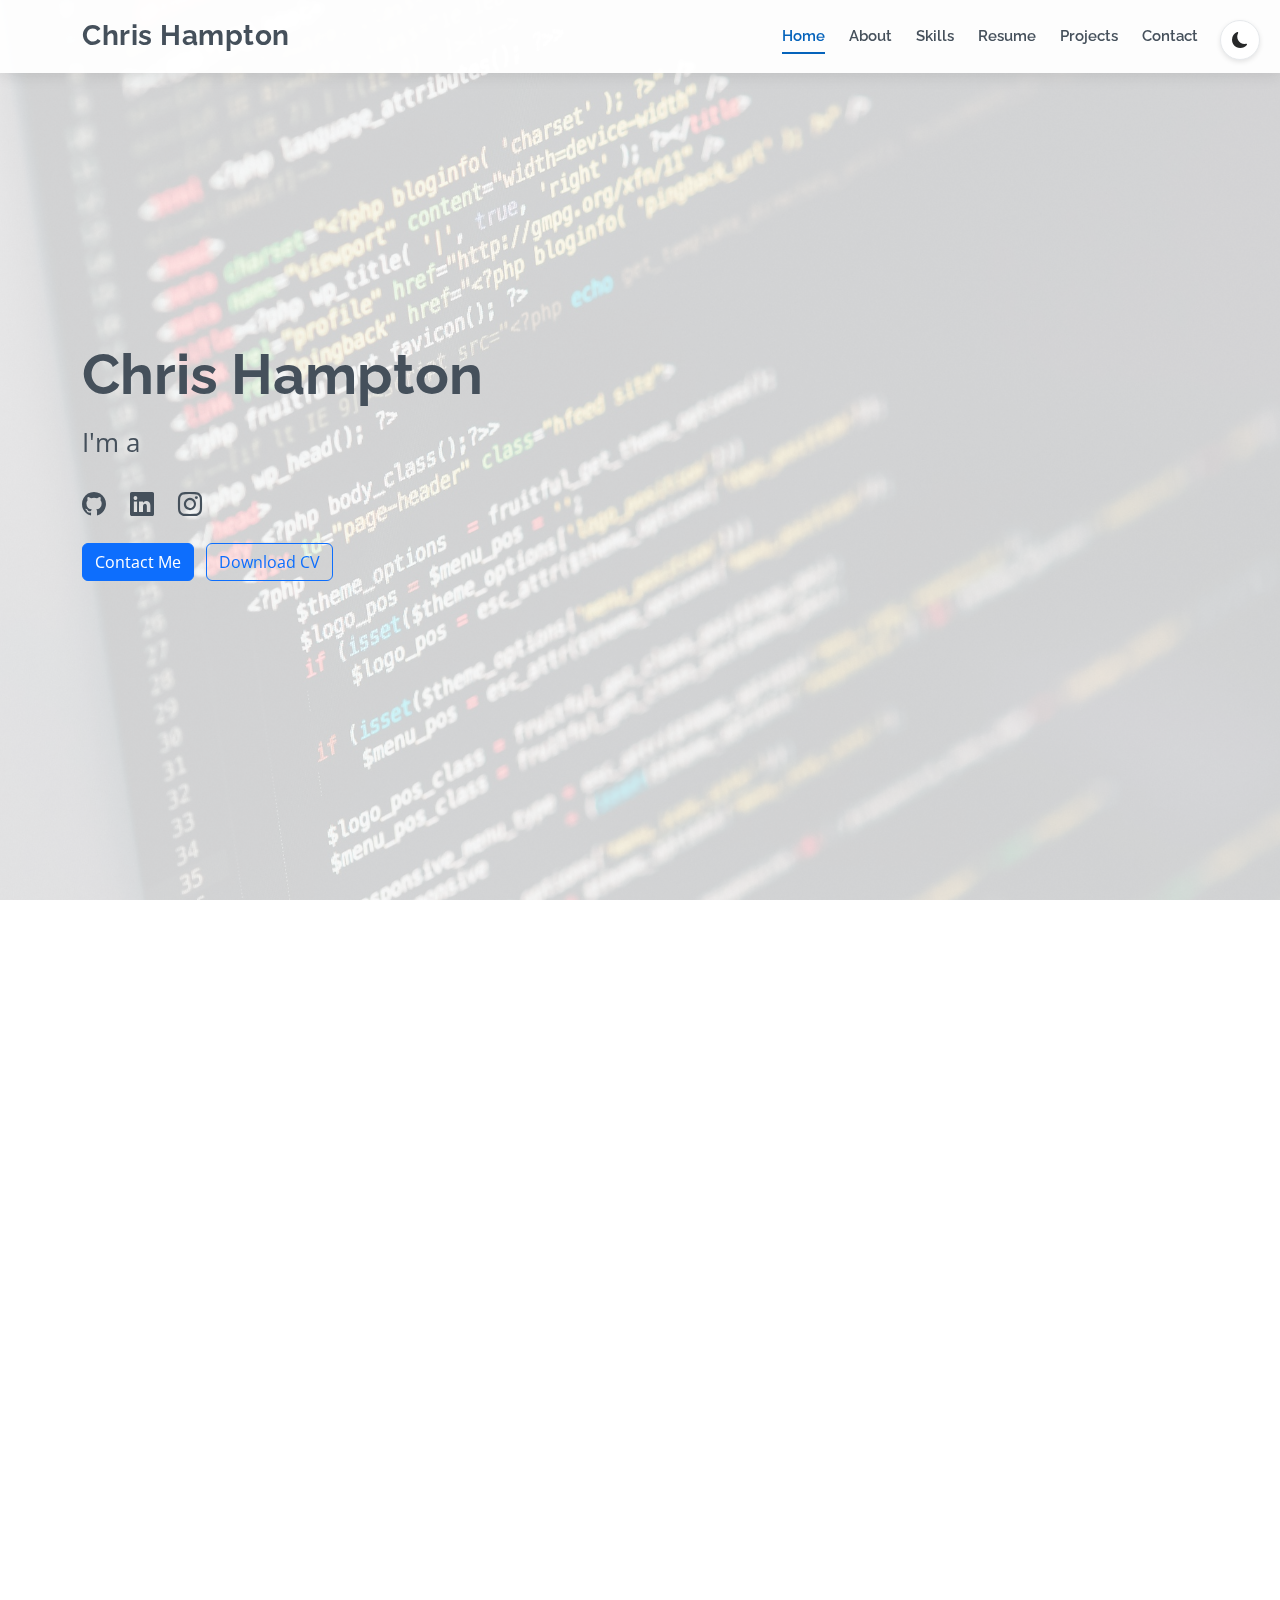
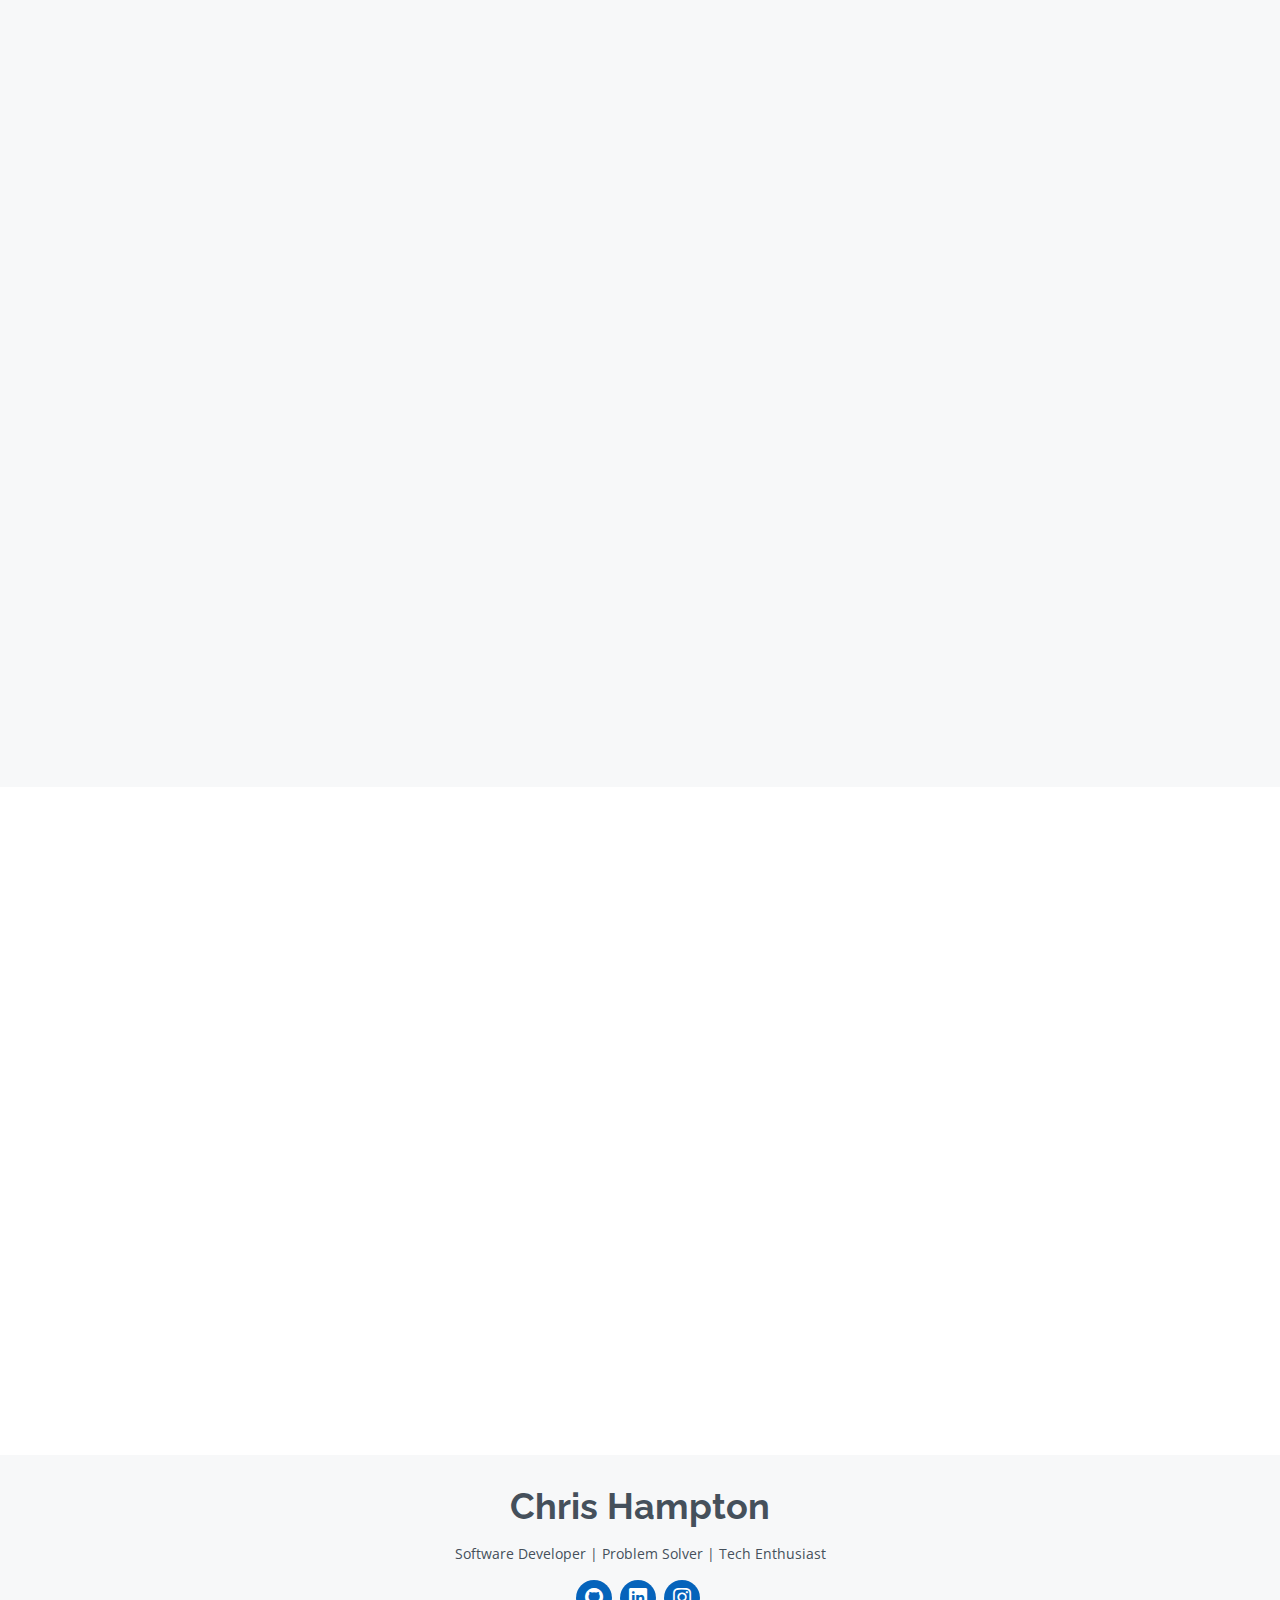
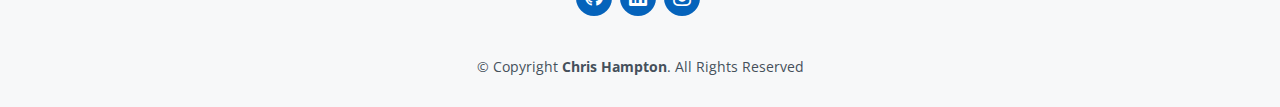
<file: index.html>
<!DOCTYPE html>
<html lang="en">
<head>
  <meta charset="UTF-8">
  <meta name="viewport" content="width=device-width, initial-scale=1.0">
  <title>Chris Hampton | Software Developer</title>
  
  <!-- Favicon -->
  <link rel="icon" href="assets/img/favicon.png">
  
  <!-- Google Fonts -->
  <link href="https://fonts.googleapis.com/css2?family=Open+Sans:wght@300;400;600;700&family=Raleway:wght@300;400;500;600;700&display=swap" rel="stylesheet">
  
  <!-- Bootstrap CSS -->
  <link href="https://cdn.jsdelivr.net/npm/bootstrap@5.3.0/dist/css/bootstrap.min.css" rel="stylesheet">
  
  <!-- Bootstrap Icons -->
  <link rel="stylesheet" href="https://cdn.jsdelivr.net/npm/bootstrap-icons@1.10.0/font/bootstrap-icons.css">
  
  <!-- AOS CSS -->
  <link href="https://cdn.jsdelivr.net/npm/aos@2.3.4/dist/aos.css" rel="stylesheet">
  
  <!-- Custom CSS -->
  <link href="assets/css/style.css" rel="stylesheet">
  <link href="assets/css/dark-mode.css" rel="stylesheet">
</head>

<!-- Navigation -->
<header id="header" class="fixed-top">
  <div class="container d-flex align-items-center justify-content-between">
    <h1 class="logo"><a href="index.html">Chris Hampton</a></h1>

    <nav id="navbar" class="navbar">
      <ul>
        <li><a class="nav-link scrollto active" href="#hero">Home</a></li>
        <li><a class="nav-link scrollto" href="#about">About</a></li>
        <li><a class="nav-link scrollto" href="#skills">Skills</a></li>
        <li><a class="nav-link scrollto" href="#resume">Resume</a></li>
        <li><a class="nav-link scrollto" href="#projects">Projects</a></li>
        <li><a class="nav-link scrollto" href="#contact">Contact</a></li>
      </ul>
      <i class="bi bi-list mobile-nav-toggle"></i>
    </nav>
  </div>
</header>

<body>
  <!-- Dark Mode Toggle -->
  <div class="dark-mode-toggle">
    <button id="darkModeToggle" class="btn">
      <i class="bi bi-moon-fill"></i>
    </button>
  </div>

  <!-- Hero Section -->
  <section id="hero" class="d-flex flex-column justify-content-center">
    <div class="container" data-aos="zoom-in" data-aos-delay="100">
      <h1>Chris Hampton</h1>
      <p>I'm a <span class="typed" id="typed-text"></span></p>
      <div class="social-links">
        <a href="https://github.com/bot-chris" class="github" target="_blank"><i class="bi bi-github"></i></a>
        <a href="https://www.linkedin.com/in/chris-hampton-756b66193/" class="linkedin" target="_blank"><i class="bi bi-linkedin"></i></a>
        <a href="https://www.instagram.com/_chrishampton/" class="instagram" target="_blank"><i class="bi bi-instagram"></i></a>
      </div>
      <div class="mt-4">
        <a href="#contact" class="btn btn-primary me-2">Contact Me</a>
        <a href="assets/resume/chris-hampton-resume.pdf" class="btn btn-outline-primary">Download CV</a>
      </div>
    </div>
  </section>

  <main id="main">
    <!-- About Section -->
    <section id="about" class="about">
      <div class="container">
        <div class="section-title" data-aos="fade-up">
          <h2>About Me</h2>
        </div>

        <div class="row">
          <div class="col-lg-4" data-aos="fade-right" data-aos-delay="100">
            <img src="assets/img/IMG-0187.jpg" class="img-fluid rounded" alt="Chris Hampton" onerror="this.src='https://via.placeholder.com/400x400?text=Chris+Hampton'">
          </div>
          <div class="col-lg-8 pt-4 pt-lg-0 content" data-aos="fade-left" data-aos-delay="200">
            <h3>Software Developer</h3>
            <p class="fst-italic">
              Committed to delivering high-quality code with a focus on best practices and performance optimization.
            </p>
            <div class="row">
              <div class="col-lg-6">
                <ul>
                 
                  <li><i class="bi bi-chevron-right"></i> <strong>Website:</strong> <span>https://bot-chris.github.io/</span></li>
                  <li><i class="bi bi-chevron-right"></i> <strong>Phone:</strong> <span>+708 776 3918</span></li>
                  <li><i class="bi bi-chevron-right"></i> <strong>City:</strong> <span>Oak Park, IL</span></li>
                </ul>
              </div>
              <div class="col-lg-6">
                <ul>
                  <li><i class="bi bi-chevron-right"></i> <strong>Age:</strong> <span>24</span></li>
                  <li><i class="bi bi-chevron-right"></i> <strong>Degree:</strong> <span>B.S. Computer Science, Marquette University</span></li>
                  <li><i class="bi bi-chevron-right"></i> <strong>Email:</strong> <span>chrishampton1221@gmail.com</span></li>
                  <li><i class="bi bi-chevron-right"></i> <strong>Open to:</strong> <span>Full-time opportunities</span></li>
                </ul>
              </div>
            </div>
            <p data-aos="fade-up" data-aos-delay="300">
              As a Software Engineer with a strong foundation in Computer Science from Marquette University, I bring technical expertise across multiple programming languages and development frameworks. My experience ranges from web development to database management and mobile application development.
            </p>
            <p data-aos="fade-up" data-aos-delay="400">
              My goal is to contribute to innovative projects that challenge me to grow as a developer while making a meaningful impact through technology.
            </p>
          </div>
        </div>
      </div>
    </section>

    <!-- Skills Section -->
    <section id="skills" class="skills section-bg">
      <div class="container">
        <div class="section-title" data-aos="fade-up">
          <h2>Skills</h2>
          <p>My technical expertise spans multiple languages, frameworks, and tools</p>
        </div>

        <div class="row skills-content">
          <div class="col-lg-6" data-aos="fade-right" data-aos-delay="100">
            <div class="progress">
              <span class="skill">Java <i class="val">95%</i></span>
              <div class="progress-bar-wrap">
                <div class="progress-bar" role="progressbar" aria-valuenow="95" aria-valuemin="0" aria-valuemax="100"></div>
              </div>
            </div>

            <div class="progress">
              <span class="skill">C++ <i class="val">85%</i></span>
              <div class="progress-bar-wrap">
                <div class="progress-bar" role="progressbar" aria-valuenow="85" aria-valuemin="0" aria-valuemax="100"></div>
              </div>
            </div>

            <div class="progress">
              <span class="skill">Python <i class="val">80%</i></span>
              <div class="progress-bar-wrap">
                <div class="progress-bar" role="progressbar" aria-valuenow="80" aria-valuemin="0" aria-valuemax="100"></div>
              </div>
            </div>
          </div>

          <div class="col-lg-6" data-aos="fade-left" data-aos-delay="100">
            <div class="progress">
              <span class="skill">Web Development <i class="val">85%</i></span>
              <div class="progress-bar-wrap">
                <div class="progress-bar" role="progressbar" aria-valuenow="85" aria-valuemin="0" aria-valuemax="100"></div>
              </div>
            </div>

            <div class="progress">
              <span class="skill">Database Management <i class="val">90%</i></span>
              <div class="progress-bar-wrap">
                <div class="progress-bar" role="progressbar" aria-valuenow="90" aria-valuemin="0" aria-valuemax="100"></div>
              </div>
            </div>

            <div class="progress">
              <span class="skill">Mobile App Development <i class="val">70%</i></span>
              <div class="progress-bar-wrap">
                <div class="progress-bar" role="progressbar" aria-valuenow="70" aria-valuemin="0" aria-valuemax="100"></div>
              </div>
            </div>
          </div>
        </div>
      </div>
    </section>

    <!-- Resume Section -->
    <section id="resume" class="resume">
      <div class="container">
        <div class="section-title" data-aos="fade-up">
          <h2>Resume</h2>
          <div class="text-center mb-4">
            <a href="assets/resume/chris-hampton-resume.pdf" class="btn btn-primary">Download Full Resume</a>
          </div>
        </div>

        <div class="row">
          <div class="col-lg-6" data-aos="fade-right" data-aos-delay="100">
            <h3 class="resume-title">Summary</h3>
            <div class="resume-item pb-0">
              <h4>Chris Hampton</h4>
              <p><em>Innovative and deadline-driven Software Developer with 2+ years of experience developing web applications, managing databases, and implementing efficient code solutions.</em></p>
              <ul>
                <li>Oak Park, IL</li>
                <li>(708) 776-3918</li>
                <li>chrishampton1221@gmail.com</li>
              </ul>
            </div>

            <h3 class="resume-title">Education</h3>
            <div class="resume-item" data-aos="fade-up" data-aos-delay="200">
              <h4>Bachelor of Science in Computer Science</h4>
              <h5>2019 - 2023</h5>
              <p><em>Marquette University, Milwaukee, WI</em></p>
              <p>Relevant Coursework:</p>
              <ul>
                <li>Data Structures and Algorithms</li>
                <li>Software Engineering</li>
                <li>Database Systems</li>
              </ul>
            </div>
          </div>

          <div class="col-lg-6" data-aos="fade-left" data-aos-delay="100">
            <h3 class="resume-title">Professional Experience</h3>
            <div class="resume-item" data-aos="fade-up" data-aos-delay="200">
              <h4>Software Development Intern</h4>
              <h5>June 2020 - December 2022</h5>
              <p><em>Informitics, Oak Park, IL</em></p>
              <ul>
                <li>Developed backend for the web application Cheer-a-Beer</li>
                <li>Managed database with Azure</li>
                <li>Designed board displacement for on-site use at local businesses</li>
              </ul>
            </div>
            <div class="resume-item" data-aos="fade-up" data-aos-delay="300">
              <h4>Information Systems Intern</h4>
              <h5>June 2019 - August 2019</h5>
              <p><em>Association House of Chicago, Chicago, IL</em></p>
              <ul>
                <li>Specialized in ISO imaging for Windows OS</li>
                <li>Managed up to 5 projects or tasks at a given time</li>
                <li>Troubleshot technical issues for employees</li>
              </ul>
            </div>
          </div>
        </div>
      </div>
    </section>

    <!-- Projects Section -->
    <section id="projects" class="projects section-bg">
      <div class="container">
        <div class="section-title" data-aos="fade-up">
          <h2>Projects</h2>
          <p>Detailed showcase of my technical work</p>
        </div>

        <div class="row">
          <div class="col-lg-6" data-aos="fade-up" data-aos-delay="100">
            <div class="project-card">
              <div class="project-header">
                <h3>CockdailDB API</h3>
              </div>
              <div class="project-body">
                <p>This project uses a modern tech stack with React for the front end and Node.js/Express for the back end</p>
                <h5>Technical Highlights:</h5>
                <ul>
                  <li>he deployment process involves hosting the front end on AWS S3 with CloudFront as the CDN and deploying the back end on an EC2 instance within a VPC.</li>
                  <li>Automated testing with Jest and Supertest ensures the robustness of the API endpoints, which provide functionalities for searching and filtering cocktails from The Cocktail DB.</li>
                </ul>
                <div class="code-sample">
                  <h6>Code Snippet:</h6>
                  <pre>// Filter by Category
                    app.get('/filter/category', async (req, res) => {
                        const { category } = req.query;
                    
                        if (!category) {
                            return res.status(400).json({ error: 'Category query parameter is required' });
                        }
                    
                        const apiUrl = `https://www.thecocktaildb.com/api/json/v1/1/filter.php?c=${encodeURIComponent(category)}`;
                    
                        try {
                            const response = await axios.get(apiUrl);
                            const cocktails = response.data.drinks; // Assuming this is the array of cocktails
                    
                            // Implement pagination
                            const { page = 1, limit = 10 } = req.query;
                            const startIndex = (page - 1) * limit;
                            const endIndex = page * limit;
                            const paginatedCocktails = cocktails.slice(startIndex, endIndex);
                    
                            res.json(paginatedCocktails);
                        } catch (error) {
                            return res.status(500).json({ error: 'Failed to fetch data from The Cocktail DB' });
                        }
                    });</pre>
                </div>
                <div class="project-links mt-3">
                  <a href="https://github.com/Bot-Chris/cocktailAPI" class="btn btn-sm btn-outline-primary" target="_blank">
                    <i class="bi bi-github"></i> View Code
                  </a>
                  <a href="https://docs.google.com/document/d/1uAFl2hElN9KqIRlDH9A47FO-uSpCmSxYg9dYKE1gHbs/edit?usp=sharing" class="btn btn-sm btn-primary">
                    <i class="bi bi-info-circle"></i> Project Details
                  </a>
                </div>
              </div>
            </div>
          </div>

          <div class="col-lg-6" data-aos="fade-up" data-aos-delay="200">
            <div class="project-card">
              <div class="project-header">
                <h3>Cheer-a-Beer Web Application</h3>
              </div>
              <div class="project-body">
                <p>A web application allowing users to send virtual beers to friends and family, with integration to local businesses.</p>
                <h5>Technical Highlights:</h5>
                <ul>
                  <li>Developed RESTful API endpoints using Node.js and Express</li>
                  <li>Designed and implemented relational database schema with Azure SQL</li>
                  <li>Created authentication system with JWT token validation</li>
                </ul>
                <div class="code-sample">
                  <h6>Code Snippet:</h6>
                  <pre>// API endpoint for creating a new beer gift
router.post('/cheers', authenticateToken, async (req, res) => {
  try {
    const { recipientId, message, beerId, venueId } = req.body;
    const senderId = req.user.id;
    
    // Validate input
    if (!recipientId || !beerId || !venueId) {
      return res.status(400).json({ error: 'Missing required fields' });
    }
    
    // Create transaction record
    const result = await db.query(
      `INSERT INTO beer_gifts (sender_id, recipient_id, beer_id, venue_id, message, sent_date) 
       VALUES (@senderId, @recipientId, @beerId, @venueId, @message, GETDATE());
       SELECT SCOPE_IDENTITY() AS id;`,
      {
        senderId, recipientId, beerId, venueId, 
        message: message || null
      }
    );
    
    return res.status(201).json({ 
      success: true, 
      giftId: result.recordset[0].id 
    });
  } catch (error) {
    console.error('Error creating beer gift:', error);
    return res.status(500).json({ error: 'Internal server error' });
  }
});</pre>
                </div>
                <div class="project-links mt-3">
                  <a href="https://github.com/bot-chris/cheer-a-beer" class="btn btn-sm btn-outline-primary" target="_blank">
                    <i class="bi bi-github"></i> View Code
                  </a>
                  <a href="portfolio-details2.html" class="btn btn-sm btn-primary">
                    <i class="bi bi-info-circle"></i> Project Details
                  </a>
                </div>
              </div>
            </div>
          </div>
        </div>
      </div>
    </section>

    <!-- Contact Section -->
    <section id="contact" class="contact">
      <div class="container">
        <div class="section-title" data-aos="fade-up">
          <h2>Contact</h2>
        </div>

        <div class="row">
          <div class="col-lg-5 d-flex align-items-stretch" data-aos="fade-right" data-aos-delay="100">
            <div class="info">
              <div class="address">
                <i class="bi bi-geo-alt"></i>
                <h4>Location:</h4>
                <p>Oak Park, IL</p>
              </div>

              <div class="email">
                <i class="bi bi-envelope"></i>
                <h4>Email:</h4>
                <p>chrishampton1221@gmail.com</p>
              </div>

              <div class="phone">
                <i class="bi bi-phone"></i>
                <h4>Call:</h4>
                <p>+1 708 776 3918</p>
              </div>
            </div>
          </div>

          <div class="col-lg-7 mt-5 mt-lg-0 d-flex align-items-stretch" data-aos="fade-left" data-aos-delay="200">
            <form class="php-email-form w-100">
              <div class="row">
                <div class="form-group col-md-6">
                  <label for="name">Your Name</label>
                  <input type="text" name="name" class="form-control" id="name" required>
                </div>
                <div class="form-group col-md-6">
                  <label for="email">Your Email</label>
                  <input type="email" class="form-control" name="email" id="email" required>
                </div>
              </div>
              <div class="form-group">
                <label for="subject">Subject</label>
                <input type="text" class="form-control" name="subject" id="subject" required>
              </div>
              <div class="form-group">
                <label for="message">Message</label>
                <textarea class="form-control" name="message" rows="10" required></textarea>
              </div>
              <div class="text-center"><button type="submit" class="btn btn-primary">Send Message</button></div>
            </form>
          </div>
        </div>
      </div>
    </section>
  </main>

  <!-- Footer -->
  <footer id="footer">
    <div class="container">
      <h3>Chris Hampton</h3>
      <p>Software Developer | Problem Solver | Tech Enthusiast</p>
      <div class="social-links">
        <a href="https://github.com/bot-chris" target="_blank"><i class="bi bi-github"></i></a>
        <a href="https://www.linkedin.com/in/chris-hampton-756b66193/" target="_blank"><i class="bi bi-linkedin"></i></a>
        <a href="https://www.instagram.com/_chrishampton/" target="_blank"><i class="bi bi-instagram"></i></a>
      </div>
      <div class="copyright">
        &copy; Copyright <strong><span>Chris Hampton</span></strong>. All Rights Reserved
      </div>
    </div>
  </footer>

  <!-- Bootstrap JS -->
  <script src="https://cdn.jsdelivr.net/npm/bootstrap@5.3.0/dist/js/bootstrap.bundle.min.js"></script>
  
  <!-- AOS JS -->
  <script src="https://cdn.jsdelivr.net/npm/aos@2.3.4/dist/aos.js"></script>
  
  <!-- Custom JS -->
  <script src="assets/js/main.js"></script>
</body>
</html>
</file>
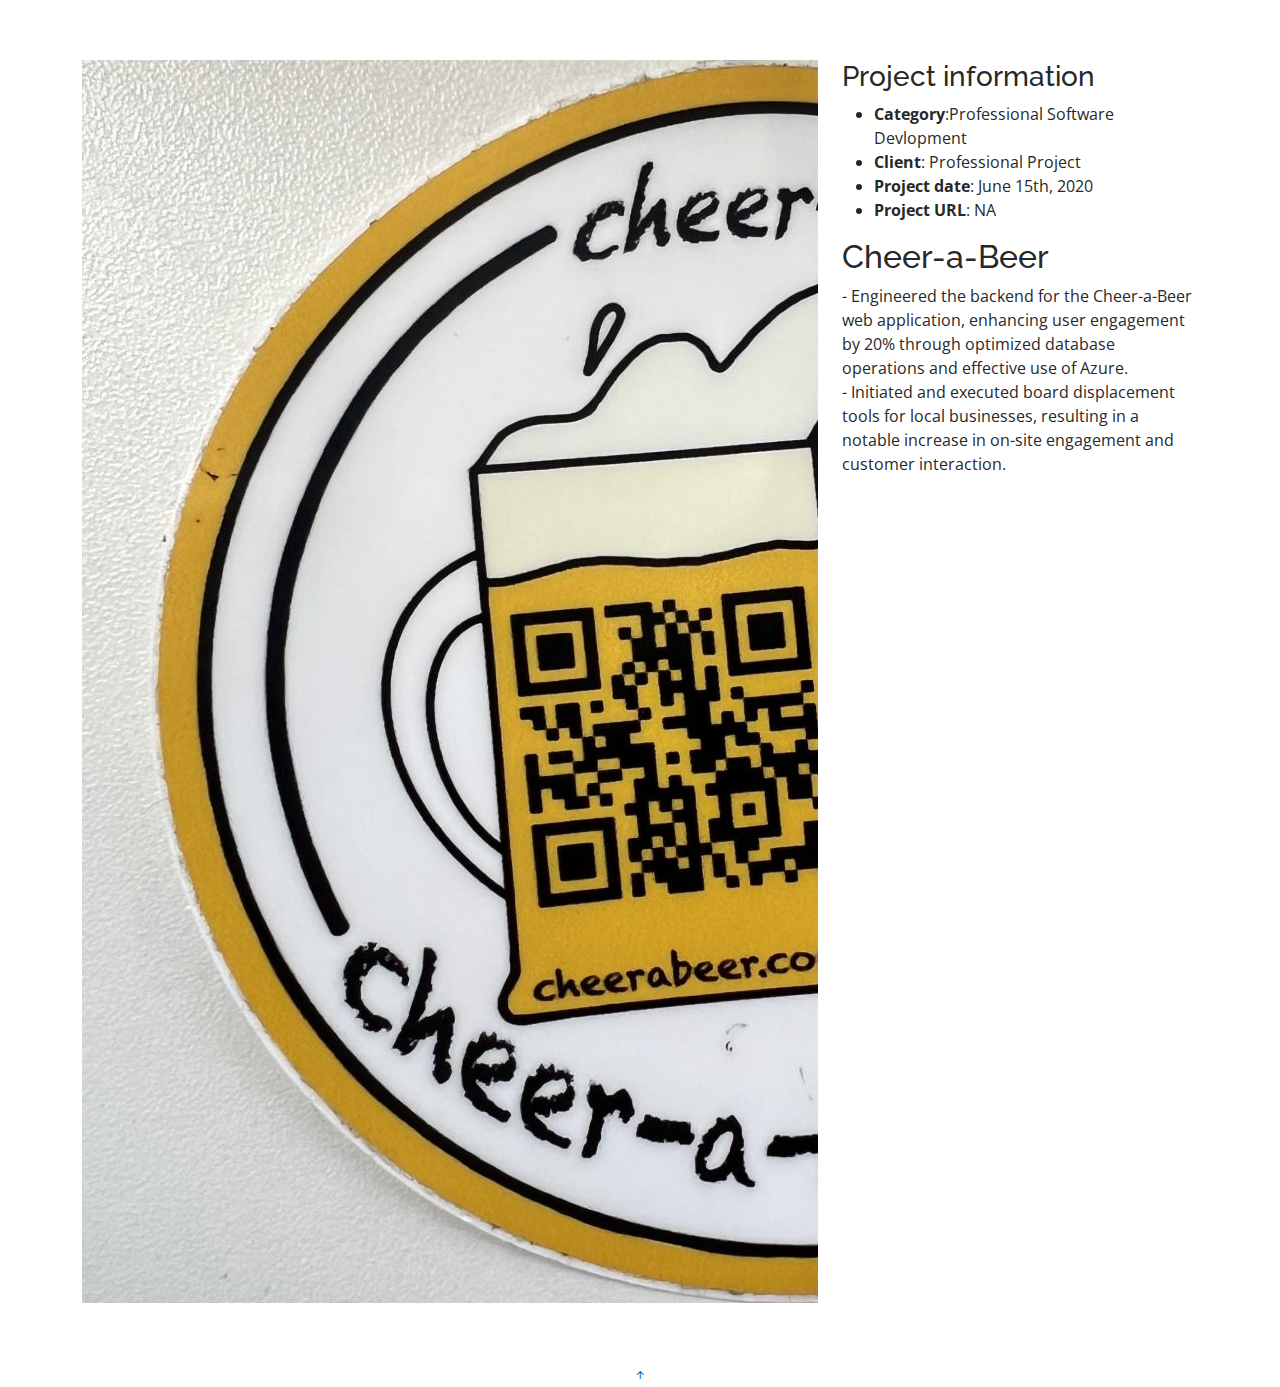
<file: portfolio-details2.html>
<!DOCTYPE html>
<html lang="en">

<head>
  <meta charset="utf-8">
  <meta content="width=device-width, initial-scale=1.0" name="viewport">

  <title>Portfolio Details </title>
  <meta content="" name="description">
  <meta content="" name="keywords">

  <!-- Favicons -->
  <link href="assets/img/favicon.png" rel="icon">
  <link href="assets/img/apple-touch-icon.png" rel="apple-touch-icon">

  <!-- Google Fonts -->
  <link href="https://fonts.googleapis.com/css?family=Open+Sans:300,300i,400,400i,600,600i,700,700i|Raleway:300,300i,400,400i,500,500i,600,600i,700,700i|Poppins:300,300i,400,400i,500,500i,600,600i,700,700i" rel="stylesheet">

  <!-- Vendor CSS Files -->
  <link href="assets/vendor/aos/aos.css" rel="stylesheet">
  <link href="assets/vendor/bootstrap/css/bootstrap.min.css" rel="stylesheet">
  <link href="assets/vendor/bootstrap-icons/bootstrap-icons.css" rel="stylesheet">
  <link href="assets/vendor/boxicons/css/boxicons.min.css" rel="stylesheet">
  <link href="assets/vendor/glightbox/css/glightbox.min.css" rel="stylesheet">
  <link href="assets/vendor/swiper/swiper-bundle.min.css" rel="stylesheet">

  <!-- Template Main CSS File -->
  <link href="assets/css/style.css" rel="stylesheet">

  <!-- =======================================================
  * Template Name: MyResume
  * Updated: May 30 2023 with Bootstrap v5.3.0
  * Template URL: https://bootstrapmade.com/free-html-bootstrap-template-my-resume/
  * Author: BootstrapMade.com
  * License: https://bootstrapmade.com/license/
  ======================================================== -->
</head>

<body>

  <main id="main">

    <!-- ======= Portfolio Details Section ======= -->
    <section id="portfolio-details2" class="portfolio-details">
      <div class="container">

        <div class="row gy-4">

          <div class="col-lg-8">
            <div class="portfolio-details-slider swiper">
              <div class="swiper-wrapper align-items-center">

                <div class="swiper-slide">
                  <img src="assets/img/portfolio/cheer_logo.jpg" alt="">
                </div>

                <!-- <div class="swiper-slide">
                  <img src="assets/img/portfolio/ingame_MapSS.PNG" alt="">
                </div>

                <div class="swiper-slide">
                  <img src="assets/img/portfolio/gamemode_code.PNG" alt="">
                </div>  -->

              </div>
              <div class="swiper-pagination"></div>
            </div>
          </div>

          <div class="col-lg-4">
            <div class="portfolio-info">
              <h3>Project information</h3>
              <ul>
                <li><strong>Category</strong>:Professional Software Devlopment</li>
                <li><strong>Client</strong>: Professional Project</li>
                <li><strong>Project date</strong>:  June 15th, 2020</li>
                <li><strong>Project URL</strong>: NA</a></li>
              </ul>
            </div>
            <div class="portfolio-description">
              <h2>Cheer-a-Beer</h2>
              <p>
                - Engineered the backend for the Cheer-a-Beer web application, enhancing user engagement by 20% through optimized database operations and effective use of Azure.</br>
                - Initiated and executed board displacement tools for local businesses, resulting in a notable increase in on-site engagement and customer interaction.
                

              </p>
            </div>
          </div>

        </div>

      </div>
    </section><!-- End Portfolio Details Section -->

  </main><!-- End #main -->

  <div id="preloader"></div>
  <a href="#" class="back-to-top d-flex align-items-center justify-content-center"><i class="bi bi-arrow-up-short"></i></a>

  <!-- Vendor JS Files -->
  <script src="assets/vendor/purecounter/purecounter_vanilla.js"></script>
  <script src="assets/vendor/aos/aos.js"></script>
  <script src="assets/vendor/bootstrap/js/bootstrap.bundle.min.js"></script>
  <script src="assets/vendor/glightbox/js/glightbox.min.js"></script>
  <script src="assets/vendor/isotope-layout/isotope.pkgd.min.js"></script>
  <script src="assets/vendor/swiper/swiper-bundle.min.js"></script>
  <script src="assets/vendor/typed.js/typed.umd.js"></script>
  <script src="assets/vendor/waypoints/noframework.waypoints.js"></script>
  <script src="assets/vendor/php-email-form/validate.js"></script>

  <!-- Template Main JS File -->
  <script src="assets/js/main.js"></script>

</body>

</html>
</file>
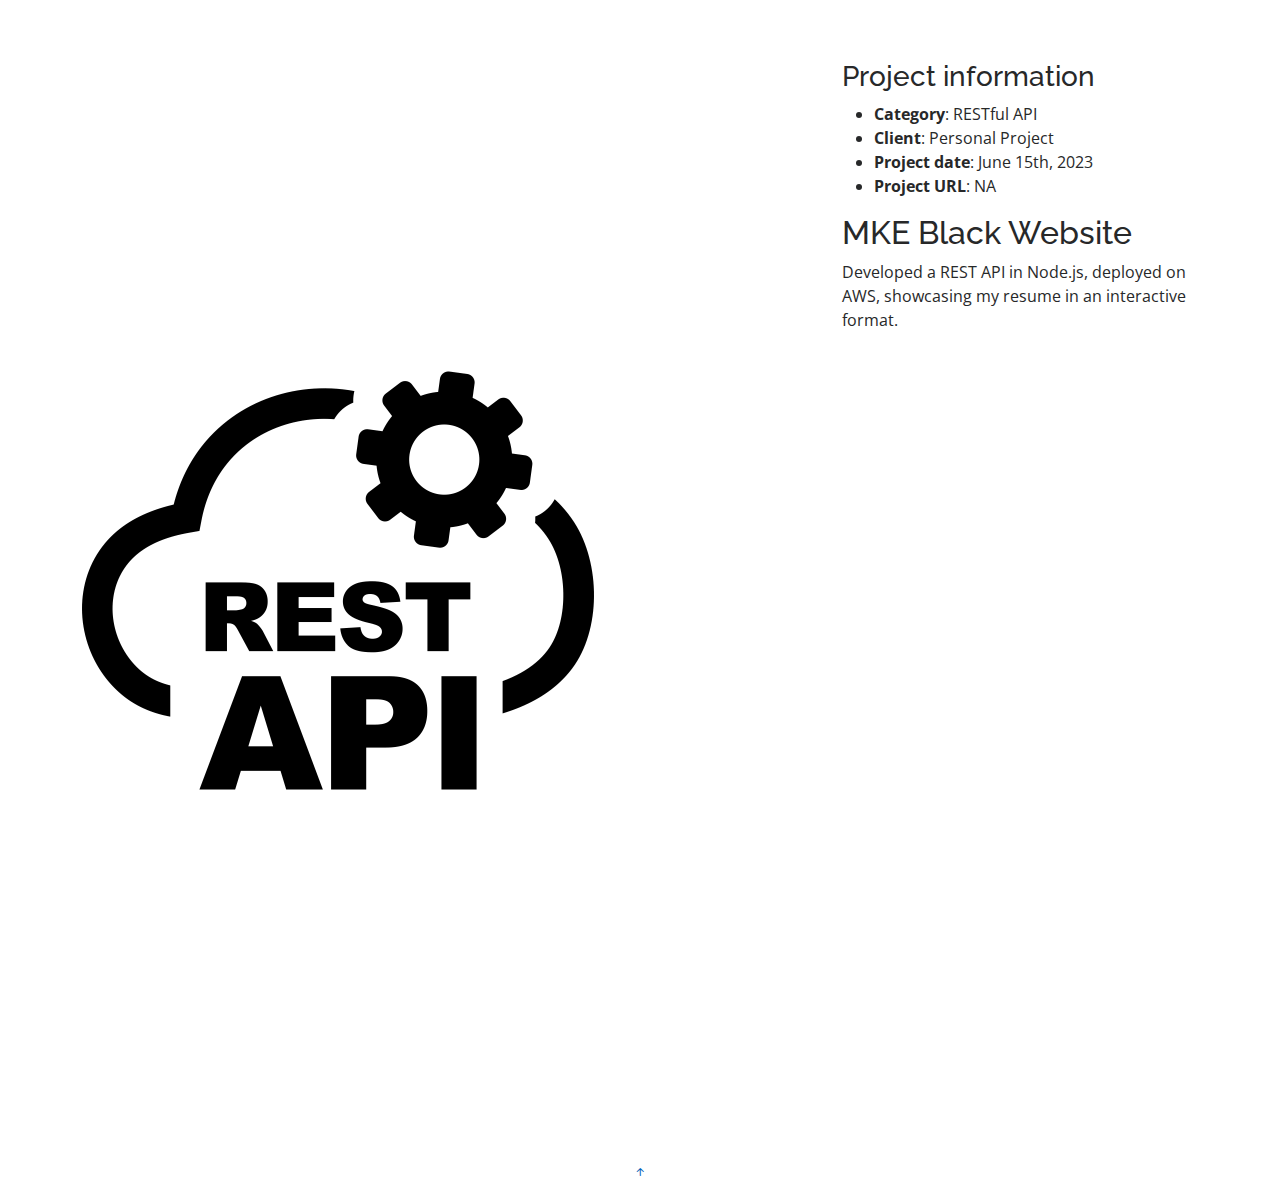
<file: portfolio-details4.html>
<!DOCTYPE html>
<html lang="en">

<head>
  <meta charset="utf-8">
  <meta content="width=device-width, initial-scale=1.0" name="viewport">

  <title>Portfolio Details</title>
  <meta content="" name="description">
  <meta content="" name="keywords">

  <!-- Favicons -->
  <link href="assets/img/favicon.png" rel="icon">
  <link href="assets/img/apple-touch-icon.png" rel="apple-touch-icon">

  <!-- Google Fonts -->
  <link href="https://fonts.googleapis.com/css?family=Open+Sans:300,300i,400,400i,600,600i,700,700i|Raleway:300,300i,400,400i,500,500i,600,600i,700,700i|Poppins:300,300i,400,400i,500,500i,600,600i,700,700i" rel="stylesheet">

  <!-- Vendor CSS Files -->
  <link href="assets/vendor/aos/aos.css" rel="stylesheet">
  <link href="assets/vendor/bootstrap/css/bootstrap.min.css" rel="stylesheet">
  <link href="assets/vendor/bootstrap-icons/bootstrap-icons.css" rel="stylesheet">
  <link href="assets/vendor/boxicons/css/boxicons.min.css" rel="stylesheet">
  <link href="assets/vendor/glightbox/css/glightbox.min.css" rel="stylesheet">
  <link href="assets/vendor/swiper/swiper-bundle.min.css" rel="stylesheet">

  <!-- Template Main CSS File -->
  <link href="assets/css/style.css" rel="stylesheet">

  <!-- =======================================================
  * Template Name: MyResume
  * Updated: May 30 2023 with Bootstrap v5.3.0
  * Template URL: https://bootstrapmade.com/free-html-bootstrap-template-my-resume/
  * Author: BootstrapMade.com
  * License: https://bootstrapmade.com/license/
  ======================================================== -->
</head>

<body>

  <main id="main">

    <!-- ======= Portfolio Details Section ======= -->
    <section id="portfolio-details" class="portfolio-details">
      <div class="container">

        <div class="row gy-4">

          <div class="col-lg-8">
            <div class="portfolio-details-slider swiper">
              <div class="swiper-wrapper align-items-center">

                <div class="swiper-slide">
                  <img src="assets/img/portfolio/rest-api-icon.png" alt="">
                </div>

                <div class="swiper-slide">
                  <img src="assets/img/portfolio/api_code.PNG" alt="">
                </div>
              </div>
              <div class="swiper-pagination"></div>
            </div>
          </div>

          <div class="col-lg-4">
            <div class="portfolio-info">
              <h3>Project information</h3>
              <ul>
                <li><strong>Category</strong>: RESTful API</li>
                <li><strong>Client</strong>: Personal Project</li>
                <li><strong>Project date</strong>: June 15th, 2023</li>
                <li><strong>Project URL</strong>: NA</a></li>
              </ul>
            </div>
            <div class="portfolio-description">
              <h2>MKE Black Website</h2>
              <p>
                Developed a REST API in Node.js, deployed on AWS, showcasing my resume in an interactive format.
                

              </p>
            </div>
          </div>

        </div>

      </div>
    </section><!-- End Portfolio Details Section -->

  </main><!-- End #main -->

  <div id="preloader"></div>
  <a href="#" class="back-to-top d-flex align-items-center justify-content-center"><i class="bi bi-arrow-up-short"></i></a>

  <!-- Vendor JS Files -->
  <script src="assets/vendor/purecounter/purecounter_vanilla.js"></script>
  <script src="assets/vendor/aos/aos.js"></script>
  <script src="assets/vendor/bootstrap/js/bootstrap.bundle.min.js"></script>
  <script src="assets/vendor/glightbox/js/glightbox.min.js"></script>
  <script src="assets/vendor/isotope-layout/isotope.pkgd.min.js"></script>
  <script src="assets/vendor/swiper/swiper-bundle.min.js"></script>
  <script src="assets/vendor/typed.js/typed.umd.js"></script>
  <script src="assets/vendor/waypoints/noframework.waypoints.js"></script>
  <script src="assets/vendor/php-email-form/validate.js"></script>

  <!-- Template Main JS File -->
  <script src="assets/js/main.js"></script>

</body>

</html>
</file>
<file: assets/css/style.css>
/*--------------------------------------------------------------
# Header and Navigation
--------------------------------------------------------------*/
#header {
  background: rgba(255, 255, 255, 0.95);
  z-index: 997;
  box-shadow: 0px 2px 15px rgba(0, 0, 0, 0.1);
  transition: all 0.5s ease;
  padding: 15px 0;
}

#header.header-scrolled {
  padding: 10px 0;
  background: rgba(255, 255, 255, 0.98);
}

#header .logo {
  font-size: 28px;
  margin: 0;
  padding: 0;
  line-height: 1;
  font-weight: 700;
  letter-spacing: 0.5px;
}

#header .logo a {
  color: var(--secondary-color);
  text-decoration: none;
}

.navbar {
  padding: 0;
}

.navbar ul {
  margin: 0;
  padding: 0;
  display: flex;
  list-style: none;
  align-items: center;
}

.navbar li {
  position: relative;
}

.navbar > ul > li {
  padding: 10px 0 10px 24px;
}

.navbar a,
.navbar a:focus {
  display: flex;
  align-items: center;
  justify-content: space-between;
  font-family: "Raleway", sans-serif;
  font-size: 15px;
  font-weight: 600;
  color: var(--secondary-color);
  white-space: nowrap;
  transition: 0.3s;
  position: relative;
  text-decoration: none;
}

.navbar a i,
.navbar a:focus i {
  font-size: 12px;
  line-height: 0;
  margin-left: 5px;
}

.navbar a:hover,
.navbar .active,
.navbar .active:focus,
.navbar li:hover > a {
  color: var(--primary-color);
}

.navbar a:hover::before,
.navbar .active::before,
.navbar li:hover > a::before {
  content: "";
  position: absolute;
  width: 100%;
  height: 2px;
  bottom: -6px;
  left: 0;
  background-color: var(--primary-color);
  visibility: visible;
  transform: scaleX(1);
  transition: all 0.3s ease-in-out 0s;
}

/* Mobile Navigation */
.mobile-nav-toggle {
  display: none;
  color: var(--secondary-color);
  font-size: 28px;
  cursor: pointer;
  line-height: 0;
  transition: 0.5s;
}

.mobile-nav-toggle.bi-x {
  color: var(--white);
}

@media (max-width: 991px) {
  .mobile-nav-toggle {
    display: block;
  }

  .navbar ul {
    display: none;
    position: absolute;
    top: 100%;
    right: 0;
    left: 0;
    background: var(--white);
    padding: 10px 0;
    box-shadow: 0px 0px 30px rgba(127, 137, 161, 0.25);
    overflow-y: auto;
    transition: 0.3s;
  }

  .navbar-mobile {
    position: fixed;
    top: 0;
    right: 0;
    left: 0;
    bottom: 0;
    background: rgba(0, 0, 0, 0.9);
    overflow-y: auto;
    z-index: 999;
    transition: 0.3s;
  }

  .navbar-mobile .mobile-nav-toggle {
    position: absolute;
    top: 15px;
    right: 15px;
  }

  .navbar-mobile ul {
    display: block;
    position: absolute;
    top: 55px;
    right: 15px;
    bottom: 15px;
    left: 15px;
    padding: 10px 0;
    border-radius: 10px;
    background-color: var(--white);
    overflow-y: auto;
    transition: 0.3s;
  }

  .navbar-mobile a,
  .navbar-mobile a:focus {
    font-size: 15px;
    padding: 10px 20px;
  }

  .navbar-mobile a:hover::before,
  .navbar-mobile .active::before,
  .navbar-mobile li:hover > a::before {
    display: none;
  }

  .navbar-mobile > ul > li {
    padding: 0;
  }
}

/* Dark Mode Navigation Styles */
body.dark-mode #header {
  background: rgba(26, 32, 44, 0.95);
  box-shadow: 0px 2px 15px rgba(0, 0, 0, 0.3);
}

body.dark-mode #header.header-scrolled {
  background: rgba(26, 32, 44, 0.98);
}

body.dark-mode #header .logo a {
  color: var(--text-color);
}

body.dark-mode .navbar a,
body.dark-mode .navbar a:focus {
  color: var(--text-color);
}

body.dark-mode .navbar a:hover,
body.dark-mode .navbar .active,
body.dark-mode .navbar .active:focus,
body.dark-mode .navbar li:hover > a {
  color: var(--primary-color);
}

body.dark-mode .mobile-nav-toggle {
  color: var(--text-color);
}

body.dark-mode .navbar-mobile {
  background: rgba(0, 0, 0, 0.9);
}

body.dark-mode .navbar-mobile ul {
  background-color: var(--white);
}

/* Adjustments for Hero Section with Navigation */
#hero {
  padding-top: 82px;
}
/* Custom Styles */
:root {
  --primary-color: #0563bb;
  --primary-color-light: #0678e3;
  --secondary-color: #45505b;
  --background-light: #f7f8f9;
  --text-color: #272829;
  --text-color-light: #728394;
  --border-color: #e6e9ec;
  --white: #fff;
}

body {
  font-family: "Open Sans", sans-serif;
  color: var(--text-color);
}

h1, h2, h3, h4, h5, h6 {
  font-family: "Raleway", sans-serif;
}

a {
  color: var(--primary-color);
  text-decoration: none;
}

a:hover {
  color: var(--primary-color-light);
  text-decoration: none;
}

/* Hero Section */
#hero {
  width: 100%;
  height: 100vh;
  background: linear-gradient(rgba(255, 255, 255, 0.8), rgba(255, 255, 255, 0.8)), url("../img/hero-bg.jpg");
  background-size: cover;
  background-position: center;
  position: relative;
  display: flex;
  align-items: center;
}

#hero h1 {
  margin: 0;
  font-size: 56px;
  font-weight: 700;
  line-height: 1.2;
  color: var(--secondary-color);
}

#hero p {
  color: var(--secondary-color);
  margin: 15px 0 0 0;
  font-size: 26px;
}

#hero .typed {
  color: var(--primary-color);
  font-weight: 600;
}

#hero .social-links {
  margin-top: 30px;
}

#hero .social-links a {
  font-size: 24px;
  display: inline-block;
  color: var(--secondary-color);
  line-height: 1;
  margin-right: 20px;
  transition: 0.3s;
}

#hero .social-links a:hover {
  color: var(--primary-color);
}

/* Section Styling */
section {
  padding: 60px 0;
  overflow: hidden;
}

.section-title {
  text-align: center;
  padding-bottom: 30px;
}

.section-title h2 {
  font-size: 32px;
  font-weight: 700;
  text-transform: uppercase;
  margin-bottom: 20px;
  padding-bottom: 20px;
  position: relative;
  color: var(--secondary-color);
}

.section-title h2::before {
  content: '';
  position: absolute;
  display: block;
  width: 120px;
  height: 1px;
  background: #ddd;
  bottom: 1px;
  left: calc(50% - 60px);
}

.section-title h2::after {
  content: '';
  position: absolute;
  display: block;
  width: 40px;
  height: 3px;
  background: var(--primary-color);
  bottom: 0;
  left: calc(50% - 20px);
}

.section-bg {
  background-color: var(--background-light);
}

/* About Section */
.about .content h3 {
  font-weight: 700;
  font-size: 26px;
  color: var(--text-color-light);
}

.about .content ul {
  list-style: none;
  padding: 0;
}

.about .content ul li {
  margin-bottom: 20px;
  display: flex;
  align-items: center;
}

.about .content ul i {
  font-size: 16px;
  margin-right: 5px;
  color: var(--primary-color);
  line-height: 0;
}

/* Skills Section */
.skills .progress {
  height: 60px;
  display: block;
  background: none;
  border-radius: 0;
}

.skills .progress .skill {
  padding: 10px 0;
  margin: 0;
  text-transform: uppercase;
  display: block;
  font-weight: 600;
  color: var(--secondary-color);
}

.skills .progress .skill .val {
  float: right;
  font-style: normal;
}

.skills .progress-bar-wrap {
  background: var(--background-light);
}

.skills .progress-bar {
  width: 1px;
  height: 10px;
  transition: 0.9s;
  background-color: var(--primary-color);
}

/* Resume Section */
.resume .resume-title {
  font-size: 26px;
  font-weight: 700;
  margin-top: 20px;
  margin-bottom: 20px;
  color: var(--secondary-color);
}

.resume .resume-item {
  padding: 0 0 20px 20px;
  margin-top: -2px;
  border-left: 2px solid var(--primary-color);
  position: relative;
}

.resume .resume-item h4 {
  line-height: 18px;
  font-size: 18px;
  font-weight: 600;
  text-transform: uppercase;
  color: var(--primary-color);
  margin-bottom: 10px;
}

.resume .resume-item h5 {
  font-size: 16px;
  background: var(--background-light);
  padding: 5px 15px;
  display: inline-block;
  font-weight: 600;
  margin-bottom: 10px;
}

.resume .resume-item ul {
  padding-left: 20px;
}

.resume .resume-item ul li {
  padding-bottom: 10px;
}

.resume .resume-item:last-child {
  padding-bottom: 0;
}

.resume .resume-item::before {
  content: "";
  position: absolute;
  width: 16px;
  height: 16px;
  border-radius: 50px;
  left: -9px;
  top: 0;
  background: #fff;
  border: 2px solid var(--primary-color);
}

/* Projects Section */
.project-card {
  background-color: var(--white);
  border-radius: 10px;
  overflow: hidden;
  box-shadow: 0 0 20px rgba(0, 0, 0, 0.05);
  height: 100%;
  transition: all 0.3s ease;
  margin-bottom: 30px;
}

.project-card:hover {
  transform: translateY(-5px);
  box-shadow: 0 15px 30px rgba(0, 0, 0, 0.1);
}

.project-header {
  padding: 20px;
  background-color: var(--primary-color);
  color: var(--white);
}

.project-header h3 {
  margin-bottom: 10px;
  font-size: 20px;
  font-weight: 600;
}

.project-body {
  padding: 20px;
}

.code-sample {
  background-color: var(--background-light);
  padding: 15px;
  border-radius: 5px;
  margin-bottom: 15px;
}

.code-sample pre {
  margin: 0;
  max-height: 250px;
  overflow-y: auto;
  white-space: pre-wrap;
  font-family: monospace;
}

/* Contact Section */
.contact .info {
  width: 100%;
  background: var(--white);
  padding: 30px;
  border-radius: 10px;
  box-shadow: 0 0 20px rgba(0, 0, 0, 0.05);
}

.contact .info i {
  font-size: 20px;
  color: var(--primary-color);
  float: left;
  width: 44px;
  height: 44px;
  background: var(--background-light);
  display: flex;
  justify-content: center;
  align-items: center;
  border-radius: 50px;
}

.contact .info h4 {
  padding: 0 0 0 60px;
  font-size: 22px;
  font-weight: 600;
  margin-bottom: 5px;
  color: var(--secondary-color);
}

.contact .info p {
  padding: 0 0 0 60px;
  margin-bottom: 0;
  font-size: 14px;
  color: var(--text-color-light);
}

.contact .info .email, 
.contact .info .phone {
  margin-top: 40px;
}

/* Footer */
#footer {
  background: var(--background-light);
  color: var(--secondary-color);
  font-size: 14px;
  text-align: center;
  padding: 30px 0;
}

#footer h3 {
  font-size: 36px;
  font-weight: 700;
  margin-bottom: 15px;
}

#footer .social-links {
  margin: 0 0 40px 0;
}

#footer .social-links a {
  font-size: 18px;
  display: inline-block;
  background: var(--primary-color);
  color: var(--white);
  line-height: 1;
  padding: 8px 0;
  margin-right: 4px;
  border-radius: 50%;
  text-align: center;
  width: 36px;
  height: 36px;
  transition: 0.3s;
}

#footer .social-links a:hover {
  background: var(--primary-color-light);
}

@media (max-width: 992px) {
  #hero h1 {
    font-size: 36px;
  }
  #hero p {
    font-size: 20px;
  }
}
</file>
<file: assets/css/dark-mode.css>
/**
 * Dark Mode Styles
 * Author: Chris Hampton
 */

 body.dark-mode {
  --primary-color: #4da3ff;
  --primary-color-light: #64b5ff;
  --secondary-color: #ccd6f6;
  --background-light: #2d3748;
  --text-color: #e2e8f0;
  --text-color-light: #a0aec0;
  --border-color: #4a5568;
  --white: #1a202c;
  
  background-color: #121212;
  color: var(--text-color);
}

/* Dark Mode Toggle Button */
.dark-mode-toggle {
  position: fixed;
  top: 20px;
  right: 20px;
  z-index: 1000;
}

.dark-mode-toggle button {
  width: 40px;
  height: 40px;
  border-radius: 50%;
  display: flex;
  align-items: center;
  justify-content: center;
  background-color: var(--white);
  color: var(--text-color);
  border: 1px solid var(--border-color);
  cursor: pointer;
  transition: all 0.3s ease;
  box-shadow: 0 2px 5px rgba(0, 0, 0, 0.1);
}

.dark-mode-toggle button:hover {
  transform: translateY(-3px);
  box-shadow: 0 4px 8px rgba(0, 0, 0, 0.2);
}

body.dark-mode .dark-mode-toggle button {
  background-color: var(--white);
  color: #f1c40f; /* Yellow for the sun icon */
}

/* Hero Section */
body.dark-mode #hero {
  background: linear-gradient(rgba(0, 0, 0, 0.7), rgba(0, 0, 0, 0.7)), url("../img/hero-bg.jpg");
}

body.dark-mode #hero h1,
body.dark-mode #hero p {
  color: var(--text-color);
}

body.dark-mode #hero .social-links a {
  color: var(--text-color);
}

/* Section Backgrounds */
body.dark-mode .section-bg {
  background-color: #1c1c1c;
}

body.dark-mode .section-title h2 {
  color: var(--text-color);
}

body.dark-mode .section-title h2::before {
  background: var(--border-color);
}

/* About Section */
body.dark-mode .about .content h3 {
  color: var(--text-color-light);
}

/* Skills Section */
body.dark-mode .skills .progress .skill {
  color: var(--text-color);
}

body.dark-mode .skills .progress-bar-wrap {
  background: var(--background-light);
}

/* Resume Section */
body.dark-mode .resume .resume-title {
  color: var(--text-color);
}

body.dark-mode .resume .resume-item h4 {
  color: var(--primary-color);
}

body.dark-mode .resume .resume-item h5 {
  background: var(--background-light);
  color: var(--text-color);
}

body.dark-mode .resume .resume-item::before {
  background: var(--white);
}

/* Projects Section */
body.dark-mode .project-card {
  background-color: #1c1c1c;
  box-shadow: 0 0 20px rgba(0, 0, 0, 0.2);
}

body.dark-mode .project-header {
  background-color: var(--primary-color);
}

body.dark-mode .code-sample {
  background-color: #2d3748;
}

body.dark-mode pre {
  color: #e2e8f0;
}

/* Contact Section */
body.dark-mode .contact .info {
  background: #1c1c1c;
  box-shadow: 0 0 20px rgba(0, 0, 0, 0.2);
}

body.dark-mode .contact .info h4 {
  color: var(--text-color);
}

body.dark-mode .contact .info i {
  background: var(--background-light);
}

body.dark-mode .php-email-form {
  background: #1c1c1c;
}

body.dark-mode .form-control {
  background-color: #2d3748;
  border-color: #4a5568;
  color: var(--text-color);
}

body.dark-mode .form-control:focus {
  background-color: #2d3748;
  color: var(--text-color);
  border-color: var(--primary-color);
  box-shadow: 0 0 0 0.25rem rgba(77, 163, 255, 0.25);
}

body.dark-mode .form-control::placeholder {
  color: var(--text-color-light);
}

/* Footer */
body.dark-mode #footer {
  background: #1c1c1c;
  color: var(--text-color);
}
</file>
